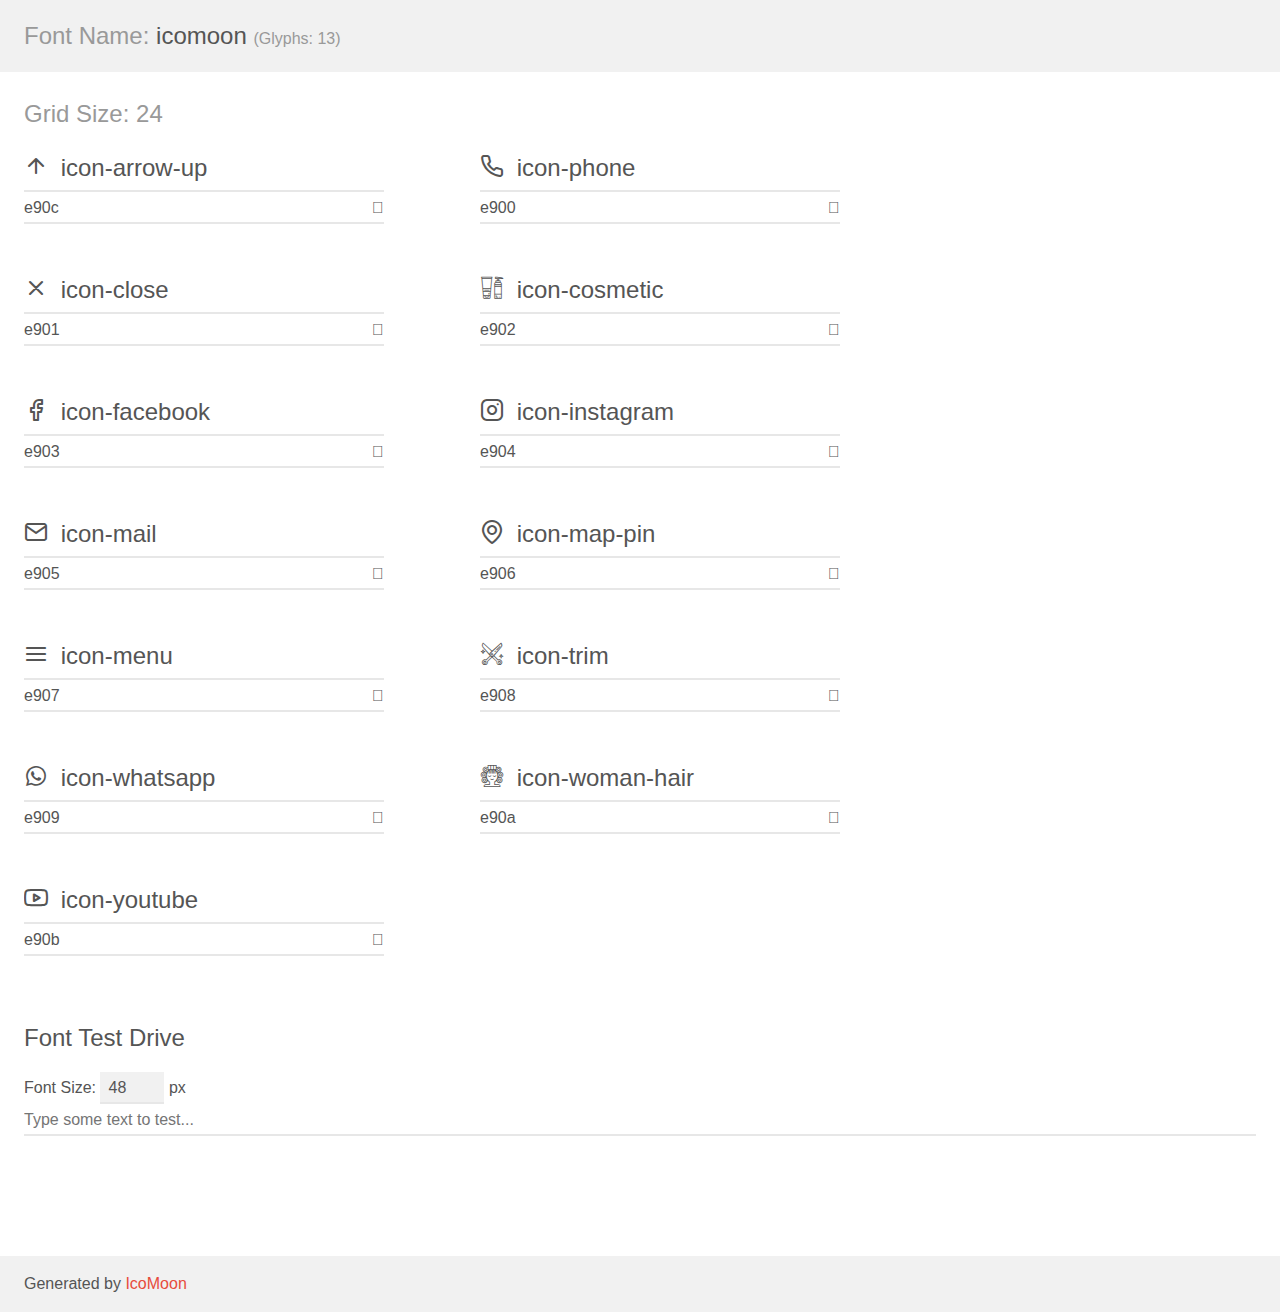
<file: assets/fonts/demo.html>
<!doctype html>
<html>
<head>
    <meta charset="utf-8">
    <title>IcoMoon Demo</title>
    <meta name="description" content="An Icon Font Generated By IcoMoon.io">
    <meta name="viewport" content="width=device-width, initial-scale=1">
    <link rel="stylesheet" href="demo-files/demo.css">
    <link rel="stylesheet" href="style.css"></head>
<body>
    <div class="bgc1 clearfix">
        <h1 class="mhmm mvm"><span class="fgc1">Font Name:</span> icomoon <small class="fgc1">(Glyphs:&nbsp;13)</small></h1>
    </div>
    <div class="clearfix mhl ptl">
        <h1 class="mvm mtn fgc1">Grid Size: 24</h1>
        <div class="glyph fs1">
            <div class="clearfix bshadow0 pbs">
                <span class="icon-arrow-up"></span>
                <span class="mls"> icon-arrow-up</span>
            </div>
            <fieldset class="fs0 size1of1 clearfix hidden-false">
                <input type="text" readonly value="e90c" class="unit size1of2" />
                <input type="text" maxlength="1" readonly value="&#xe90c;" class="unitRight size1of2 talign-right" />
            </fieldset>
            <div class="fs0 bshadow0 clearfix hidden-true">
                <span class="unit pvs fgc1">liga: </span>
                <input type="text" readonly value="" class="liga unitRight" />
            </div>
        </div>
        <div class="glyph fs1">
            <div class="clearfix bshadow0 pbs">
                <span class="icon-phone"></span>
                <span class="mls"> icon-phone</span>
            </div>
            <fieldset class="fs0 size1of1 clearfix hidden-false">
                <input type="text" readonly value="e900" class="unit size1of2" />
                <input type="text" maxlength="1" readonly value="&#xe900;" class="unitRight size1of2 talign-right" />
            </fieldset>
            <div class="fs0 bshadow0 clearfix hidden-true">
                <span class="unit pvs fgc1">liga: </span>
                <input type="text" readonly value="" class="liga unitRight" />
            </div>
        </div>
        <div class="glyph fs1">
            <div class="clearfix bshadow0 pbs">
                <span class="icon-close"></span>
                <span class="mls"> icon-close</span>
            </div>
            <fieldset class="fs0 size1of1 clearfix hidden-false">
                <input type="text" readonly value="e901" class="unit size1of2" />
                <input type="text" maxlength="1" readonly value="&#xe901;" class="unitRight size1of2 talign-right" />
            </fieldset>
            <div class="fs0 bshadow0 clearfix hidden-true">
                <span class="unit pvs fgc1">liga: </span>
                <input type="text" readonly value="" class="liga unitRight" />
            </div>
        </div>
        <div class="glyph fs1">
            <div class="clearfix bshadow0 pbs">
                <span class="icon-cosmetic"></span>
                <span class="mls"> icon-cosmetic</span>
            </div>
            <fieldset class="fs0 size1of1 clearfix hidden-false">
                <input type="text" readonly value="e902" class="unit size1of2" />
                <input type="text" maxlength="1" readonly value="&#xe902;" class="unitRight size1of2 talign-right" />
            </fieldset>
            <div class="fs0 bshadow0 clearfix hidden-true">
                <span class="unit pvs fgc1">liga: </span>
                <input type="text" readonly value="" class="liga unitRight" />
            </div>
        </div>
        <div class="glyph fs1">
            <div class="clearfix bshadow0 pbs">
                <span class="icon-facebook"></span>
                <span class="mls"> icon-facebook</span>
            </div>
            <fieldset class="fs0 size1of1 clearfix hidden-false">
                <input type="text" readonly value="e903" class="unit size1of2" />
                <input type="text" maxlength="1" readonly value="&#xe903;" class="unitRight size1of2 talign-right" />
            </fieldset>
            <div class="fs0 bshadow0 clearfix hidden-true">
                <span class="unit pvs fgc1">liga: </span>
                <input type="text" readonly value="" class="liga unitRight" />
            </div>
        </div>
        <div class="glyph fs1">
            <div class="clearfix bshadow0 pbs">
                <span class="icon-instagram"></span>
                <span class="mls"> icon-instagram</span>
            </div>
            <fieldset class="fs0 size1of1 clearfix hidden-false">
                <input type="text" readonly value="e904" class="unit size1of2" />
                <input type="text" maxlength="1" readonly value="&#xe904;" class="unitRight size1of2 talign-right" />
            </fieldset>
            <div class="fs0 bshadow0 clearfix hidden-true">
                <span class="unit pvs fgc1">liga: </span>
                <input type="text" readonly value="" class="liga unitRight" />
            </div>
        </div>
        <div class="glyph fs1">
            <div class="clearfix bshadow0 pbs">
                <span class="icon-mail"></span>
                <span class="mls"> icon-mail</span>
            </div>
            <fieldset class="fs0 size1of1 clearfix hidden-false">
                <input type="text" readonly value="e905" class="unit size1of2" />
                <input type="text" maxlength="1" readonly value="&#xe905;" class="unitRight size1of2 talign-right" />
            </fieldset>
            <div class="fs0 bshadow0 clearfix hidden-true">
                <span class="unit pvs fgc1">liga: </span>
                <input type="text" readonly value="" class="liga unitRight" />
            </div>
        </div>
        <div class="glyph fs1">
            <div class="clearfix bshadow0 pbs">
                <span class="icon-map-pin"></span>
                <span class="mls"> icon-map-pin</span>
            </div>
            <fieldset class="fs0 size1of1 clearfix hidden-false">
                <input type="text" readonly value="e906" class="unit size1of2" />
                <input type="text" maxlength="1" readonly value="&#xe906;" class="unitRight size1of2 talign-right" />
            </fieldset>
            <div class="fs0 bshadow0 clearfix hidden-true">
                <span class="unit pvs fgc1">liga: </span>
                <input type="text" readonly value="" class="liga unitRight" />
            </div>
        </div>
        <div class="glyph fs1">
            <div class="clearfix bshadow0 pbs">
                <span class="icon-menu"></span>
                <span class="mls"> icon-menu</span>
            </div>
            <fieldset class="fs0 size1of1 clearfix hidden-false">
                <input type="text" readonly value="e907" class="unit size1of2" />
                <input type="text" maxlength="1" readonly value="&#xe907;" class="unitRight size1of2 talign-right" />
            </fieldset>
            <div class="fs0 bshadow0 clearfix hidden-true">
                <span class="unit pvs fgc1">liga: </span>
                <input type="text" readonly value="" class="liga unitRight" />
            </div>
        </div>
        <div class="glyph fs1">
            <div class="clearfix bshadow0 pbs">
                <span class="icon-trim"></span>
                <span class="mls"> icon-trim</span>
            </div>
            <fieldset class="fs0 size1of1 clearfix hidden-false">
                <input type="text" readonly value="e908" class="unit size1of2" />
                <input type="text" maxlength="1" readonly value="&#xe908;" class="unitRight size1of2 talign-right" />
            </fieldset>
            <div class="fs0 bshadow0 clearfix hidden-true">
                <span class="unit pvs fgc1">liga: </span>
                <input type="text" readonly value="" class="liga unitRight" />
            </div>
        </div>
        <div class="glyph fs1">
            <div class="clearfix bshadow0 pbs">
                <span class="icon-whatsapp"></span>
                <span class="mls"> icon-whatsapp</span>
            </div>
            <fieldset class="fs0 size1of1 clearfix hidden-false">
                <input type="text" readonly value="e909" class="unit size1of2" />
                <input type="text" maxlength="1" readonly value="&#xe909;" class="unitRight size1of2 talign-right" />
            </fieldset>
            <div class="fs0 bshadow0 clearfix hidden-true">
                <span class="unit pvs fgc1">liga: </span>
                <input type="text" readonly value="" class="liga unitRight" />
            </div>
        </div>
        <div class="glyph fs1">
            <div class="clearfix bshadow0 pbs">
                <span class="icon-woman-hair"></span>
                <span class="mls"> icon-woman-hair</span>
            </div>
            <fieldset class="fs0 size1of1 clearfix hidden-false">
                <input type="text" readonly value="e90a" class="unit size1of2" />
                <input type="text" maxlength="1" readonly value="&#xe90a;" class="unitRight size1of2 talign-right" />
            </fieldset>
            <div class="fs0 bshadow0 clearfix hidden-true">
                <span class="unit pvs fgc1">liga: </span>
                <input type="text" readonly value="" class="liga unitRight" />
            </div>
        </div>
        <div class="glyph fs1">
            <div class="clearfix bshadow0 pbs">
                <span class="icon-youtube"></span>
                <span class="mls"> icon-youtube</span>
            </div>
            <fieldset class="fs0 size1of1 clearfix hidden-false">
                <input type="text" readonly value="e90b" class="unit size1of2" />
                <input type="text" maxlength="1" readonly value="&#xe90b;" class="unitRight size1of2 talign-right" />
            </fieldset>
            <div class="fs0 bshadow0 clearfix hidden-true">
                <span class="unit pvs fgc1">liga: </span>
                <input type="text" readonly value="" class="liga unitRight" />
            </div>
        </div>
    </div>

    <!--[if gt IE 8]><!-->
    <div class="mhl clearfix mbl">
        <h1>Font Test Drive</h1>
        <label>
            Font Size: <input id="fontSize" type="number" class="textbox0 mbm"
            min="8" value="48" />
            px
        </label>
        <input id="testText" type="text" class="phl size1of1 mvl"
        placeholder="Type some text to test..." value=""/>
        <div id="testDrive" class="icon-" style="font-family: icomoon">&nbsp;
        </div>
    </div>
    <!--<![endif]-->
    <div class="bgc1 clearfix">
        <p class="mhl">Generated by <a href="https://icomoon.io/app">IcoMoon</a></p>
    </div>

    <script src="demo-files/demo.js"></script>
</body>
</html>
</file>
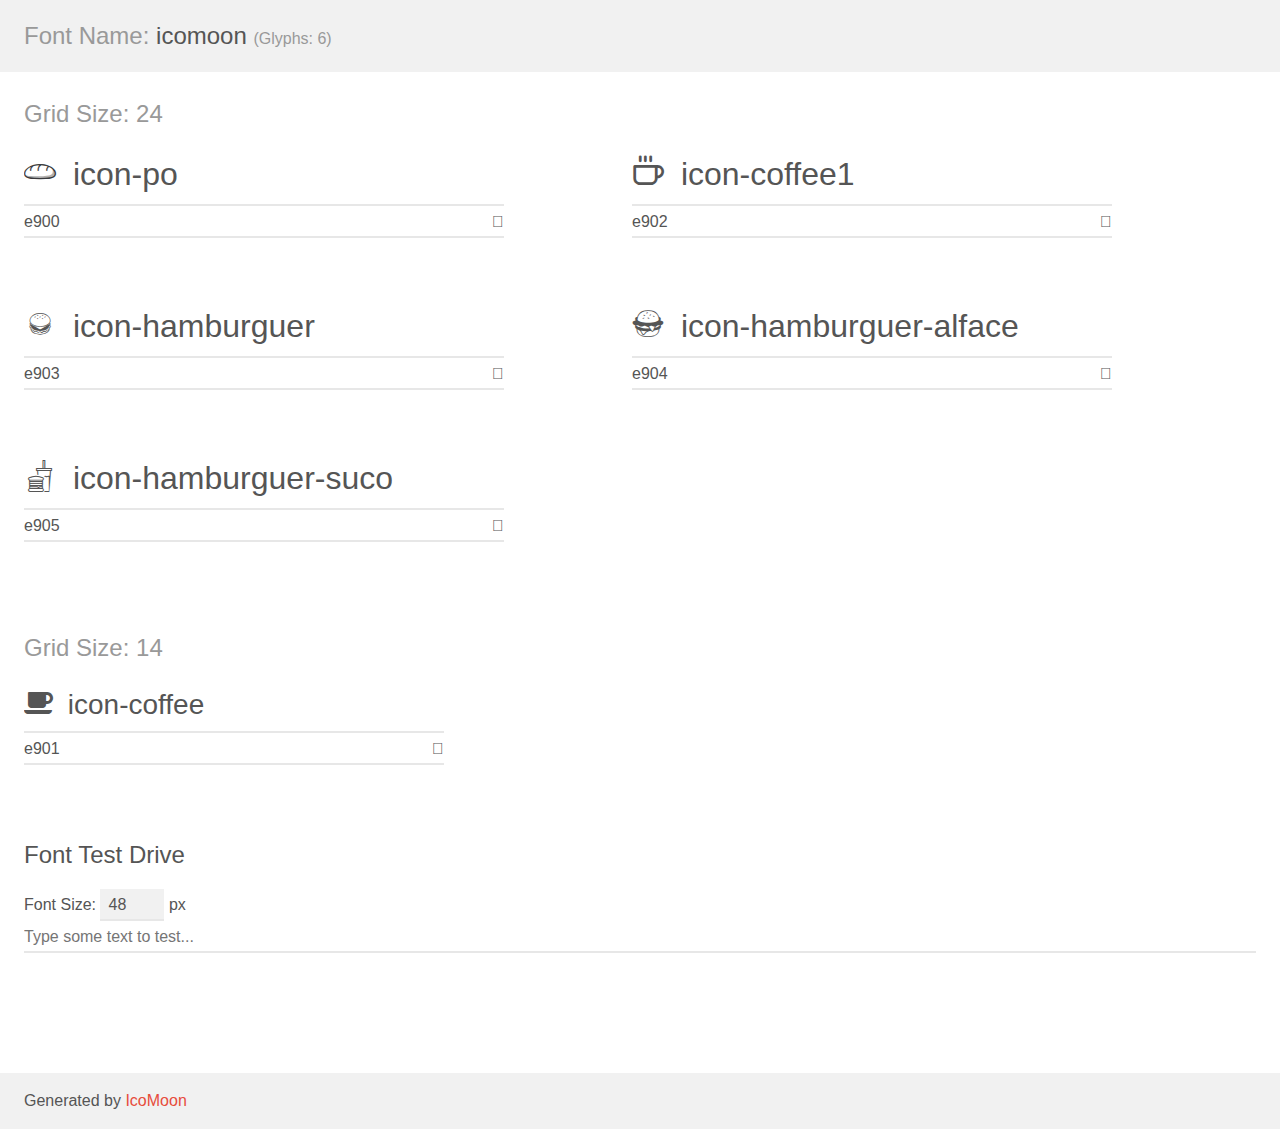
<file: assets/icomoon/demo.html>
<!doctype html>
<html>
<head>
    <meta charset="utf-8">
    <title>IcoMoon Demo</title>
    <meta name="description" content="An Icon Font Generated By IcoMoon.io">
    <meta name="viewport" content="width=device-width, initial-scale=1">
    <link rel="stylesheet" href="demo-files/demo.css">
    <link rel="stylesheet" href="style.css"></head>
<body>
    <div class="bgc1 clearfix">
        <h1 class="mhmm mvm"><span class="fgc1">Font Name:</span> icomoon <small class="fgc1">(Glyphs:&nbsp;6)</small></h1>
    </div>
    <div class="clearfix mhl ptl">
        <h1 class="mvm mtn fgc1">Grid Size: 24</h1>
        <div class="glyph fs1">
            <div class="clearfix bshadow0 pbs">
                <span class="icon-po"><span class="path1"></span><span class="path2"></span><span class="path3"></span></span>
                <span class="mls"> icon-po</span>
            </div>
            <fieldset class="fs0 size1of1 clearfix hidden-false">
                <input type="text" readonly value="e900" class="unit size1of2" />
                <input type="text" maxlength="1" readonly value="&#xe900;" class="unitRight size1of2 talign-right" />
            </fieldset>
            <div class="fs0 bshadow0 clearfix hidden-true">
                <span class="unit pvs fgc1">liga: </span>
                <input type="text" readonly value="" class="liga unitRight" />
            </div>
        </div>
        <div class="glyph fs1">
            <div class="clearfix bshadow0 pbs">
                <span class="icon-coffee1"></span>
                <span class="mls"> icon-coffee1</span>
            </div>
            <fieldset class="fs0 size1of1 clearfix hidden-false">
                <input type="text" readonly value="e902" class="unit size1of2" />
                <input type="text" maxlength="1" readonly value="&#xe902;" class="unitRight size1of2 talign-right" />
            </fieldset>
            <div class="fs0 bshadow0 clearfix hidden-true">
                <span class="unit pvs fgc1">liga: </span>
                <input type="text" readonly value="" class="liga unitRight" />
            </div>
        </div>
        <div class="glyph fs1">
            <div class="clearfix bshadow0 pbs">
                <span class="icon-hamburguer"></span>
                <span class="mls"> icon-hamburguer</span>
            </div>
            <fieldset class="fs0 size1of1 clearfix hidden-false">
                <input type="text" readonly value="e903" class="unit size1of2" />
                <input type="text" maxlength="1" readonly value="&#xe903;" class="unitRight size1of2 talign-right" />
            </fieldset>
            <div class="fs0 bshadow0 clearfix hidden-true">
                <span class="unit pvs fgc1">liga: </span>
                <input type="text" readonly value="" class="liga unitRight" />
            </div>
        </div>
        <div class="glyph fs1">
            <div class="clearfix bshadow0 pbs">
                <span class="icon-hamburguer-alface"></span>
                <span class="mls"> icon-hamburguer-alface</span>
            </div>
            <fieldset class="fs0 size1of1 clearfix hidden-false">
                <input type="text" readonly value="e904" class="unit size1of2" />
                <input type="text" maxlength="1" readonly value="&#xe904;" class="unitRight size1of2 talign-right" />
            </fieldset>
            <div class="fs0 bshadow0 clearfix hidden-true">
                <span class="unit pvs fgc1">liga: </span>
                <input type="text" readonly value="" class="liga unitRight" />
            </div>
        </div>
        <div class="glyph fs1">
            <div class="clearfix bshadow0 pbs">
                <span class="icon-hamburguer-suco"></span>
                <span class="mls"> icon-hamburguer-suco</span>
            </div>
            <fieldset class="fs0 size1of1 clearfix hidden-false">
                <input type="text" readonly value="e905" class="unit size1of2" />
                <input type="text" maxlength="1" readonly value="&#xe905;" class="unitRight size1of2 talign-right" />
            </fieldset>
            <div class="fs0 bshadow0 clearfix hidden-true">
                <span class="unit pvs fgc1">liga: </span>
                <input type="text" readonly value="" class="liga unitRight" />
            </div>
        </div>
    </div>
    <div class="clearfix mhl ptl">
        <h1 class="mvm mtn fgc1">Grid Size: 14</h1>
        <div class="glyph fs2">
            <div class="clearfix bshadow0 pbs">
                <span class="icon-coffee"></span>
                <span class="mls"> icon-coffee</span>
            </div>
            <fieldset class="fs0 size1of1 clearfix hidden-false">
                <input type="text" readonly value="e901" class="unit size1of2" />
                <input type="text" maxlength="1" readonly value="&#xe901;" class="unitRight size1of2 talign-right" />
            </fieldset>
            <div class="fs0 bshadow0 clearfix hidden-true">
                <span class="unit pvs fgc1">liga: </span>
                <input type="text" readonly value="" class="liga unitRight" />
            </div>
        </div>
    </div>

    <!--[if gt IE 8]><!-->
    <div class="mhl clearfix mbl">
        <h1>Font Test Drive</h1>
        <label>
            Font Size: <input id="fontSize" type="number" class="textbox0 mbm"
            min="8" value="48" />
            px
        </label>
        <input id="testText" type="text" class="phl size1of1 mvl"
        placeholder="Type some text to test..." value=""/>
        <div id="testDrive" class="icon-" style="font-family: icomoon">&nbsp;
        </div>
    </div>
    <!--<![endif]-->
    <div class="bgc1 clearfix">
        <p class="mhl">Generated by <a href="https://icomoon.io/app">IcoMoon</a></p>
    </div>

    <script src="demo-files/demo.js"></script>
</body>
</html>
</file>
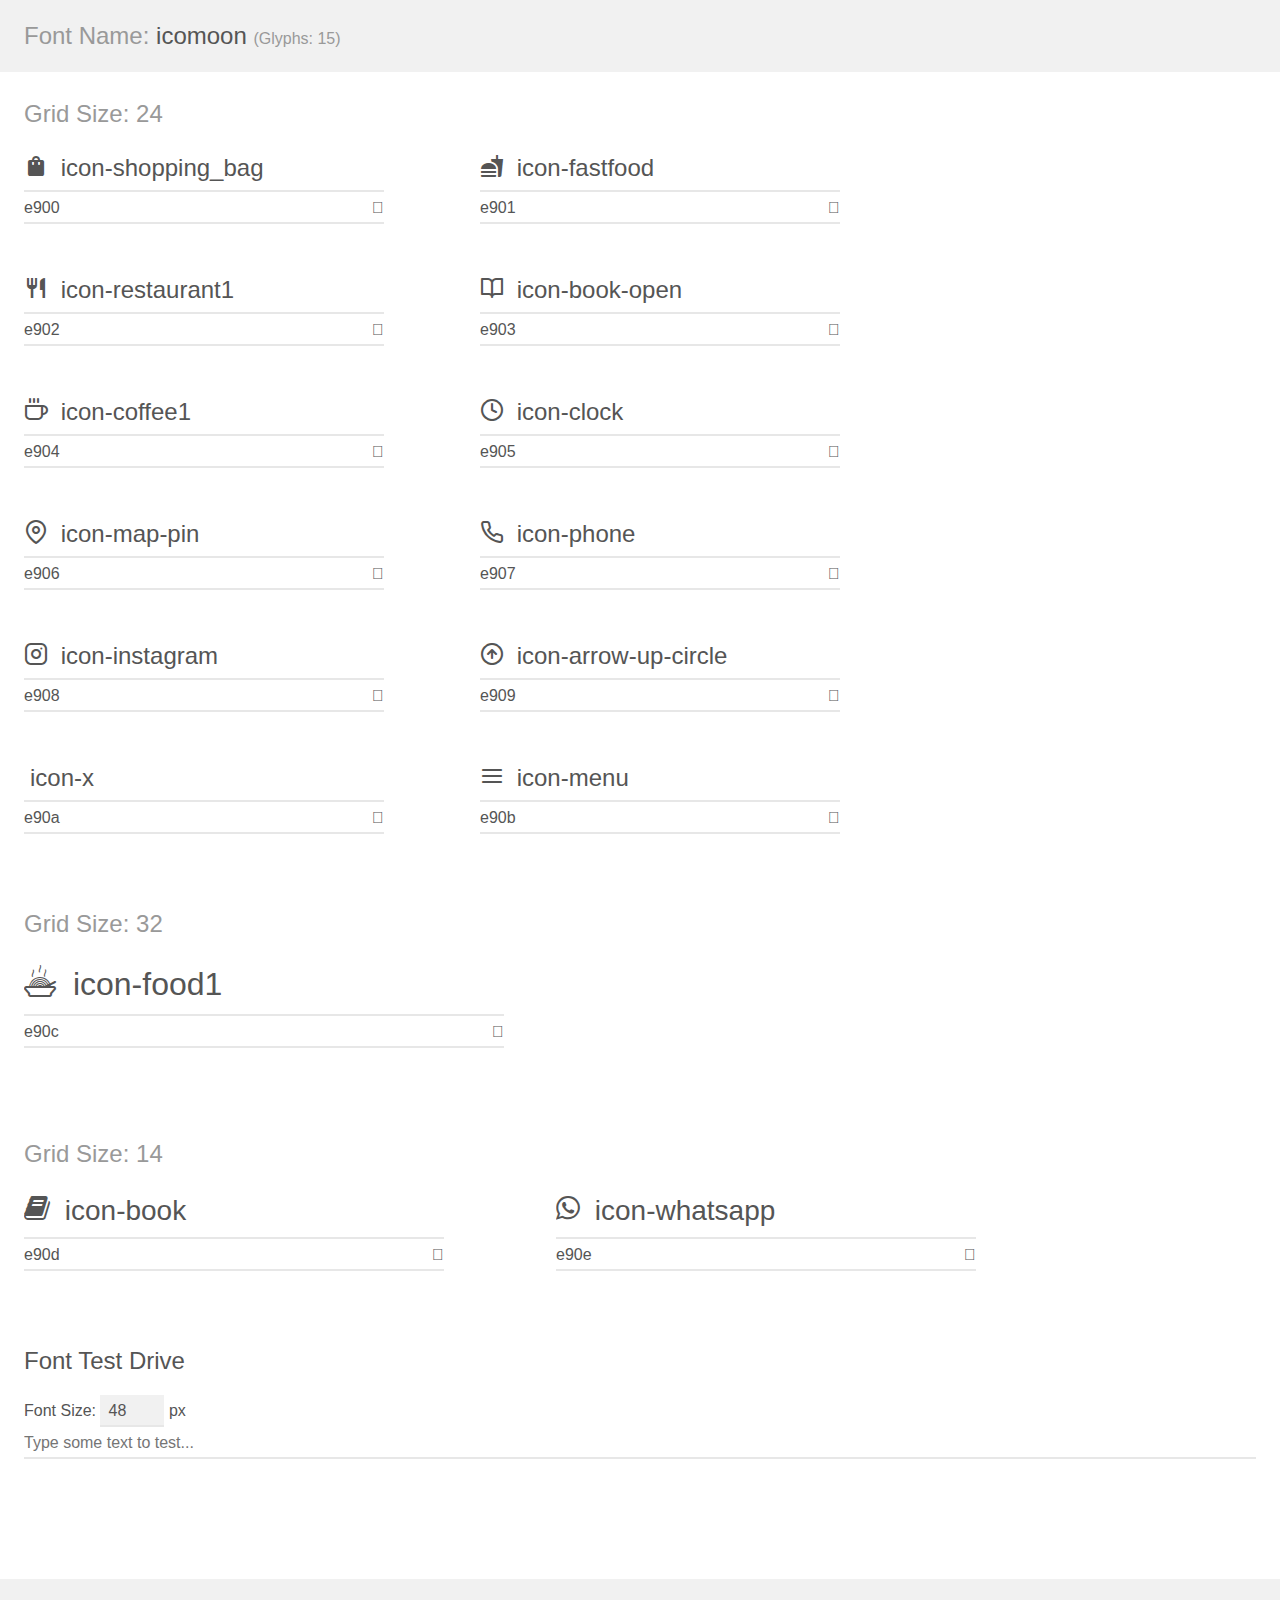
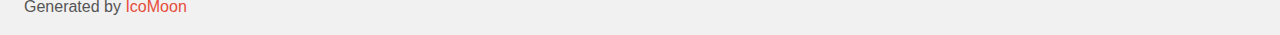
<file: assets/icomoon1/demo.html>
<!doctype html>
<html>
<head>
    <meta charset="utf-8">
    <title>IcoMoon Demo</title>
    <meta name="description" content="An Icon Font Generated By IcoMoon.io">
    <meta name="viewport" content="width=device-width, initial-scale=1">
    <link rel="stylesheet" href="demo-files/demo.css">
    <link rel="stylesheet" href="style.css"></head>
<body>
    <div class="bgc1 clearfix">
        <h1 class="mhmm mvm"><span class="fgc1">Font Name:</span> icomoon <small class="fgc1">(Glyphs:&nbsp;15)</small></h1>
    </div>
    <div class="clearfix mhl ptl">
        <h1 class="mvm mtn fgc1">Grid Size: 24</h1>
        <div class="glyph fs1">
            <div class="clearfix bshadow0 pbs">
                <span class="icon-shopping_bag"></span>
                <span class="mls"> icon-shopping_bag</span>
            </div>
            <fieldset class="fs0 size1of1 clearfix hidden-false">
                <input type="text" readonly value="e900" class="unit size1of2" />
                <input type="text" maxlength="1" readonly value="&#xe900;" class="unitRight size1of2 talign-right" />
            </fieldset>
            <div class="fs0 bshadow0 clearfix hidden-true">
                <span class="unit pvs fgc1">liga: </span>
                <input type="text" readonly value="" class="liga unitRight" />
            </div>
        </div>
        <div class="glyph fs1">
            <div class="clearfix bshadow0 pbs">
                <span class="icon-fastfood"></span>
                <span class="mls"> icon-fastfood</span>
            </div>
            <fieldset class="fs0 size1of1 clearfix hidden-false">
                <input type="text" readonly value="e901" class="unit size1of2" />
                <input type="text" maxlength="1" readonly value="&#xe901;" class="unitRight size1of2 talign-right" />
            </fieldset>
            <div class="fs0 bshadow0 clearfix hidden-true">
                <span class="unit pvs fgc1">liga: </span>
                <input type="text" readonly value="" class="liga unitRight" />
            </div>
        </div>
        <div class="glyph fs1">
            <div class="clearfix bshadow0 pbs">
                <span class="icon-restaurant1"></span>
                <span class="mls"> icon-restaurant1</span>
            </div>
            <fieldset class="fs0 size1of1 clearfix hidden-false">
                <input type="text" readonly value="e902" class="unit size1of2" />
                <input type="text" maxlength="1" readonly value="&#xe902;" class="unitRight size1of2 talign-right" />
            </fieldset>
            <div class="fs0 bshadow0 clearfix hidden-true">
                <span class="unit pvs fgc1">liga: </span>
                <input type="text" readonly value="" class="liga unitRight" />
            </div>
        </div>
        <div class="glyph fs1">
            <div class="clearfix bshadow0 pbs">
                <span class="icon-book-open"></span>
                <span class="mls"> icon-book-open</span>
            </div>
            <fieldset class="fs0 size1of1 clearfix hidden-false">
                <input type="text" readonly value="e903" class="unit size1of2" />
                <input type="text" maxlength="1" readonly value="&#xe903;" class="unitRight size1of2 talign-right" />
            </fieldset>
            <div class="fs0 bshadow0 clearfix hidden-true">
                <span class="unit pvs fgc1">liga: </span>
                <input type="text" readonly value="" class="liga unitRight" />
            </div>
        </div>
        <div class="glyph fs1">
            <div class="clearfix bshadow0 pbs">
                <span class="icon-coffee1"></span>
                <span class="mls"> icon-coffee1</span>
            </div>
            <fieldset class="fs0 size1of1 clearfix hidden-false">
                <input type="text" readonly value="e904" class="unit size1of2" />
                <input type="text" maxlength="1" readonly value="&#xe904;" class="unitRight size1of2 talign-right" />
            </fieldset>
            <div class="fs0 bshadow0 clearfix hidden-true">
                <span class="unit pvs fgc1">liga: </span>
                <input type="text" readonly value="" class="liga unitRight" />
            </div>
        </div>
        <div class="glyph fs1">
            <div class="clearfix bshadow0 pbs">
                <span class="icon-clock"></span>
                <span class="mls"> icon-clock</span>
            </div>
            <fieldset class="fs0 size1of1 clearfix hidden-false">
                <input type="text" readonly value="e905" class="unit size1of2" />
                <input type="text" maxlength="1" readonly value="&#xe905;" class="unitRight size1of2 talign-right" />
            </fieldset>
            <div class="fs0 bshadow0 clearfix hidden-true">
                <span class="unit pvs fgc1">liga: </span>
                <input type="text" readonly value="" class="liga unitRight" />
            </div>
        </div>
        <div class="glyph fs1">
            <div class="clearfix bshadow0 pbs">
                <span class="icon-map-pin"></span>
                <span class="mls"> icon-map-pin</span>
            </div>
            <fieldset class="fs0 size1of1 clearfix hidden-false">
                <input type="text" readonly value="e906" class="unit size1of2" />
                <input type="text" maxlength="1" readonly value="&#xe906;" class="unitRight size1of2 talign-right" />
            </fieldset>
            <div class="fs0 bshadow0 clearfix hidden-true">
                <span class="unit pvs fgc1">liga: </span>
                <input type="text" readonly value="" class="liga unitRight" />
            </div>
        </div>
        <div class="glyph fs1">
            <div class="clearfix bshadow0 pbs">
                <span class="icon-phone"></span>
                <span class="mls"> icon-phone</span>
            </div>
            <fieldset class="fs0 size1of1 clearfix hidden-false">
                <input type="text" readonly value="e907" class="unit size1of2" />
                <input type="text" maxlength="1" readonly value="&#xe907;" class="unitRight size1of2 talign-right" />
            </fieldset>
            <div class="fs0 bshadow0 clearfix hidden-true">
                <span class="unit pvs fgc1">liga: </span>
                <input type="text" readonly value="" class="liga unitRight" />
            </div>
        </div>
        <div class="glyph fs1">
            <div class="clearfix bshadow0 pbs">
                <span class="icon-instagram"></span>
                <span class="mls"> icon-instagram</span>
            </div>
            <fieldset class="fs0 size1of1 clearfix hidden-false">
                <input type="text" readonly value="e908" class="unit size1of2" />
                <input type="text" maxlength="1" readonly value="&#xe908;" class="unitRight size1of2 talign-right" />
            </fieldset>
            <div class="fs0 bshadow0 clearfix hidden-true">
                <span class="unit pvs fgc1">liga: </span>
                <input type="text" readonly value="" class="liga unitRight" />
            </div>
        </div>
        <div class="glyph fs1">
            <div class="clearfix bshadow0 pbs">
                <span class="icon-arrow-up-circle"></span>
                <span class="mls"> icon-arrow-up-circle</span>
            </div>
            <fieldset class="fs0 size1of1 clearfix hidden-false">
                <input type="text" readonly value="e909" class="unit size1of2" />
                <input type="text" maxlength="1" readonly value="&#xe909;" class="unitRight size1of2 talign-right" />
            </fieldset>
            <div class="fs0 bshadow0 clearfix hidden-true">
                <span class="unit pvs fgc1">liga: </span>
                <input type="text" readonly value="" class="liga unitRight" />
            </div>
        </div>
        <div class="glyph fs1">
            <div class="clearfix bshadow0 pbs">
                <span class="icon-x"></span>
                <span class="mls"> icon-x</span>
            </div>
            <fieldset class="fs0 size1of1 clearfix hidden-false">
                <input type="text" readonly value="e90a" class="unit size1of2" />
                <input type="text" maxlength="1" readonly value="&#xe90a;" class="unitRight size1of2 talign-right" />
            </fieldset>
            <div class="fs0 bshadow0 clearfix hidden-true">
                <span class="unit pvs fgc1">liga: </span>
                <input type="text" readonly value="" class="liga unitRight" />
            </div>
        </div>
        <div class="glyph fs1">
            <div class="clearfix bshadow0 pbs">
                <span class="icon-menu"></span>
                <span class="mls"> icon-menu</span>
            </div>
            <fieldset class="fs0 size1of1 clearfix hidden-false">
                <input type="text" readonly value="e90b" class="unit size1of2" />
                <input type="text" maxlength="1" readonly value="&#xe90b;" class="unitRight size1of2 talign-right" />
            </fieldset>
            <div class="fs0 bshadow0 clearfix hidden-true">
                <span class="unit pvs fgc1">liga: </span>
                <input type="text" readonly value="" class="liga unitRight" />
            </div>
        </div>
    </div>
    <div class="clearfix mhl ptl">
        <h1 class="mvm mtn fgc1">Grid Size: 32</h1>
        <div class="glyph fs2">
            <div class="clearfix bshadow0 pbs">
                <span class="icon-food1"></span>
                <span class="mls"> icon-food1</span>
            </div>
            <fieldset class="fs0 size1of1 clearfix hidden-false">
                <input type="text" readonly value="e90c" class="unit size1of2" />
                <input type="text" maxlength="1" readonly value="&#xe90c;" class="unitRight size1of2 talign-right" />
            </fieldset>
            <div class="fs0 bshadow0 clearfix hidden-true">
                <span class="unit pvs fgc1">liga: </span>
                <input type="text" readonly value="" class="liga unitRight" />
            </div>
        </div>
    </div>
    <div class="clearfix mhl ptl">
        <h1 class="mvm mtn fgc1">Grid Size: 14</h1>
        <div class="glyph fs3">
            <div class="clearfix bshadow0 pbs">
                <span class="icon-book"></span>
                <span class="mls"> icon-book</span>
            </div>
            <fieldset class="fs0 size1of1 clearfix hidden-false">
                <input type="text" readonly value="e90d" class="unit size1of2" />
                <input type="text" maxlength="1" readonly value="&#xe90d;" class="unitRight size1of2 talign-right" />
            </fieldset>
            <div class="fs0 bshadow0 clearfix hidden-true">
                <span class="unit pvs fgc1">liga: </span>
                <input type="text" readonly value="" class="liga unitRight" />
            </div>
        </div>
        <div class="glyph fs3">
            <div class="clearfix bshadow0 pbs">
                <span class="icon-whatsapp"></span>
                <span class="mls"> icon-whatsapp</span>
            </div>
            <fieldset class="fs0 size1of1 clearfix hidden-false">
                <input type="text" readonly value="e90e" class="unit size1of2" />
                <input type="text" maxlength="1" readonly value="&#xe90e;" class="unitRight size1of2 talign-right" />
            </fieldset>
            <div class="fs0 bshadow0 clearfix hidden-true">
                <span class="unit pvs fgc1">liga: </span>
                <input type="text" readonly value="" class="liga unitRight" />
            </div>
        </div>
    </div>

    <!--[if gt IE 8]><!-->
    <div class="mhl clearfix mbl">
        <h1>Font Test Drive</h1>
        <label>
            Font Size: <input id="fontSize" type="number" class="textbox0 mbm"
            min="8" value="48" />
            px
        </label>
        <input id="testText" type="text" class="phl size1of1 mvl"
        placeholder="Type some text to test..." value=""/>
        <div id="testDrive" class="icon-" style="font-family: icomoon">&nbsp;
        </div>
    </div>
    <!--<![endif]-->
    <div class="bgc1 clearfix">
        <p class="mhl">Generated by <a href="https://icomoon.io/app">IcoMoon</a></p>
    </div>

    <script src="demo-files/demo.js"></script>
</body>
</html>
</file>
<file: assets/fonts/demo-files/demo.css>
body {
  padding: 0;
  margin: 0;
  font-family: sans-serif;
  font-size: 1em;
  line-height: 1.5;
  color: #555;
  background: #fff;
}
h1 {
  font-size: 1.5em;
  font-weight: normal;
}
small {
  font-size: .66666667em;
}
a {
  color: #e74c3c;
  text-decoration: none;
}
a:hover, a:focus {
  box-shadow: 0 1px #e74c3c;
}
.bshadow0, input {
  box-shadow: inset 0 -2px #e7e7e7;
}
input:hover {
  box-shadow: inset 0 -2px #ccc;
}
input, fieldset {
  font-family: sans-serif;
  font-size: 1em;
  margin: 0;
  padding: 0;
  border: 0;
}
input {
  color: inherit;
  line-height: 1.5;
  height: 1.5em;
  padding: .25em 0;
}
input:focus {
  outline: none;
  box-shadow: inset 0 -2px #449fdb;
}
.glyph {
  font-size: 16px;
  width: 15em;
  padding-bottom: 1em;
  margin-right: 4em;
  margin-bottom: 1em;
  float: left;
  overflow: hidden;
}
.liga {
  width: 80%;
  width: calc(100% - 2.5em);
}
.talign-right {
  text-align: right;
}
.talign-center {
  text-align: center;
}
.bgc1 {
  background: #f1f1f1;
}
.fgc1 {
  color: #999;
}
.fgc0 {
  color: #000;
}
p {
  margin-top: 1em;
  margin-bottom: 1em;
}
.mvm {
  margin-top: .75em;
  margin-bottom: .75em;
}
.mtn {
  margin-top: 0;
}
.mtl, .mal {
  margin-top: 1.5em;
}
.mbl, .mal {
  margin-bottom: 1.5em;
}
.mal, .mhl {
  margin-left: 1.5em;
  margin-right: 1.5em;
}
.mhmm {
  margin-left: 1em;
  margin-right: 1em;
}
.mls {
  margin-left: .25em;
}
.ptl {
  padding-top: 1.5em;
}
.pbs, .pvs {
  padding-bottom: .25em;
}
.pvs, .pts {
  padding-top: .25em;
}
.unit {
  float: left;
}
.unitRight {
  float: right;
}
.size1of2 {
  width: 50%;
}
.size1of1 {
  width: 100%;
}
.clearfix:before, .clearfix:after {
  content: " ";
  display: table;
}
.clearfix:after {
  clear: both;
}
.hidden-true {
  display: none;
}
.textbox0 {
  width: 3em;
  background: #f1f1f1;
  padding: .25em .5em;
  line-height: 1.5;
  height: 1.5em;
}
#testDrive {
  display: block;
  padding-top: 24px;
  line-height: 1.5;
}
.fs0 {
  font-size: 16px;
}
.fs1 {
  font-size: 24px;
}
</file>
<file: assets/fonts/style.css>
@font-face {
  font-family: 'icomoon';
  src: url('fonts/icomoon.eot?pb82g0');
  src: url('fonts/icomoon.eot?pb82g0#iefix') format('embedded-opentype'),
    url('fonts/icomoon.ttf?pb82g0') format('truetype'),
    url('fonts/icomoon.woff?pb82g0') format('woff'),
    url('fonts/icomoon.svg?pb82g0#icomoon') format('svg');
  font-family: 'icomoon';
  src: url('fonts/icomoon.eot?q6wbwv');
  src: url('fonts/icomoon.eot?q6wbwv#iefix') format('embedded-opentype'),
    url('fonts/icomoon.ttf?q6wbwv') format('truetype'),
    url('fonts/icomoon.woff?q6wbwv') format('woff'),
    url('fonts/icomoon.svg?q6wbwv#icomoon') format('svg');
  font-weight: normal;
  font-style: normal;
  font-display: block;
}

[class^='icon-'],
[class*=' icon-'] {
  /* use !important to prevent issues with browser extensions that change fonts */
  font-family: 'icomoon' !important;
  speak: never;
  font-style: normal;
  font-weight: normal;
  font-variant: normal;
  text-transform: none;
  line-height: 1;

  /* Better Font Rendering =========== */
  -webkit-font-smoothing: antialiased;
  -moz-osx-font-smoothing: grayscale;
}

.icon-arrow-up:before {
  content: '\e90c';
}
.icon-phone:before {
  content: '\e900';
}
.icon-close:before {
  content: '\e901';
}
.icon-cosmetic:before {
  content: '\e902';
}
.icon-facebook:before {
  content: '\e903';
}
.icon-instagram:before {
  content: '\e904';
}
.icon-mail:before {
  content: '\e905';
}
.icon-map-pin:before {
  content: '\e906';
}
.icon-menu:before {
  content: '\e907';
}
.icon-trim:before {
  content: '\e908';
}
.icon-whatsapp:before {
  content: '\e909';
}
.icon-woman-hair:before {
  content: '\e90a';
}
.icon-youtube:before {
  content: '\e90b';
}

.icon-po .path1:before {
  content: '\e900';
  color: rgb(255, 255, 255);
}
.icon-po .path2:before {
  content: '\e906';
  margin-left: -1em;
  color: rgb(1, 2, 2);
  opacity: 0.3;
}
.icon-po .path3:before {
  content: '\e907';
  margin-left: -1em;
  color: rgb(62, 62, 65);
}
.icon-coffee1:before {
  content: '\e902';
}
.icon-hamburguer:before {
  content: '\e903';
}
.icon-hamburguer-alface:before {
  content: '\e904';
}
.icon-hamburguer-suco:before {
  content: '\e905';
}
.icon-coffee:before {
  content: '\e901';
}
</file>
<file: assets/icomoon/demo-files/demo.css>
body {
  padding: 0;
  margin: 0;
  font-family: sans-serif;
  font-size: 1em;
  line-height: 1.5;
  color: #555;
  background: #fff;
}
h1 {
  font-size: 1.5em;
  font-weight: normal;
}
small {
  font-size: .66666667em;
}
a {
  color: #e74c3c;
  text-decoration: none;
}
a:hover, a:focus {
  box-shadow: 0 1px #e74c3c;
}
.bshadow0, input {
  box-shadow: inset 0 -2px #e7e7e7;
}
input:hover {
  box-shadow: inset 0 -2px #ccc;
}
input, fieldset {
  font-family: sans-serif;
  font-size: 1em;
  margin: 0;
  padding: 0;
  border: 0;
}
input {
  color: inherit;
  line-height: 1.5;
  height: 1.5em;
  padding: .25em 0;
}
input:focus {
  outline: none;
  box-shadow: inset 0 -2px #449fdb;
}
.glyph {
  font-size: 16px;
  width: 15em;
  padding-bottom: 1em;
  margin-right: 4em;
  margin-bottom: 1em;
  float: left;
  overflow: hidden;
}
.liga {
  width: 80%;
  width: calc(100% - 2.5em);
}
.talign-right {
  text-align: right;
}
.talign-center {
  text-align: center;
}
.bgc1 {
  background: #f1f1f1;
}
.fgc1 {
  color: #999;
}
.fgc0 {
  color: #000;
}
p {
  margin-top: 1em;
  margin-bottom: 1em;
}
.mvm {
  margin-top: .75em;
  margin-bottom: .75em;
}
.mtn {
  margin-top: 0;
}
.mtl, .mal {
  margin-top: 1.5em;
}
.mbl, .mal {
  margin-bottom: 1.5em;
}
.mal, .mhl {
  margin-left: 1.5em;
  margin-right: 1.5em;
}
.mhmm {
  margin-left: 1em;
  margin-right: 1em;
}
.mls {
  margin-left: .25em;
}
.ptl {
  padding-top: 1.5em;
}
.pbs, .pvs {
  padding-bottom: .25em;
}
.pvs, .pts {
  padding-top: .25em;
}
.unit {
  float: left;
}
.unitRight {
  float: right;
}
.size1of2 {
  width: 50%;
}
.size1of1 {
  width: 100%;
}
.clearfix:before, .clearfix:after {
  content: " ";
  display: table;
}
.clearfix:after {
  clear: both;
}
.hidden-true {
  display: none;
}
.textbox0 {
  width: 3em;
  background: #f1f1f1;
  padding: .25em .5em;
  line-height: 1.5;
  height: 1.5em;
}
#testDrive {
  display: block;
  padding-top: 24px;
  line-height: 1.5;
}
.fs0 {
  font-size: 16px;
}
.fs1 {
  font-size: 32px;
}
.fs2 {
  font-size: 28px;
}
</file>
<file: assets/icomoon/style.css>
@font-face {
  font-family: 'icomoon';
  src:  url('fonts/icomoon.eot?q6wbwv');
  src:  url('fonts/icomoon.eot?q6wbwv#iefix') format('embedded-opentype'),
    url('fonts/icomoon.ttf?q6wbwv') format('truetype'),
    url('fonts/icomoon.woff?q6wbwv') format('woff'),
    url('fonts/icomoon.svg?q6wbwv#icomoon') format('svg');
  font-weight: normal;
  font-style: normal;
  font-display: block;
}

[class^="icon-"], [class*=" icon-"] {
  /* use !important to prevent issues with browser extensions that change fonts */
  font-family: 'icomoon' !important;
  speak: never;
  font-style: normal;
  font-weight: normal;
  font-variant: normal;
  text-transform: none;
  line-height: 1;

  /* Better Font Rendering =========== */
  -webkit-font-smoothing: antialiased;
  -moz-osx-font-smoothing: grayscale;
}

.icon-po .path1:before {
  content: "\e900";
  color: rgb(255, 255, 255);
}
.icon-po .path2:before {
  content: "\e906";
  margin-left: -1em;
  color: rgb(1, 2, 2);
  opacity: 0.3;
}
.icon-po .path3:before {
  content: "\e907";
  margin-left: -1em;
  color: rgb(62, 62, 65);
}
.icon-coffee1:before {
  content: "\e902";
}
.icon-hamburguer:before {
  content: "\e903";
}
.icon-hamburguer-alface:before {
  content: "\e904";
}
.icon-hamburguer-suco:before {
  content: "\e905";
}
.icon-coffee:before {
  content: "\e901";
}
</file>
<file: assets/icomoon1/demo-files/demo.css>
body {
  padding: 0;
  margin: 0;
  font-family: sans-serif;
  font-size: 1em;
  line-height: 1.5;
  color: #555;
  background: #fff;
}
h1 {
  font-size: 1.5em;
  font-weight: normal;
}
small {
  font-size: .66666667em;
}
a {
  color: #e74c3c;
  text-decoration: none;
}
a:hover, a:focus {
  box-shadow: 0 1px #e74c3c;
}
.bshadow0, input {
  box-shadow: inset 0 -2px #e7e7e7;
}
input:hover {
  box-shadow: inset 0 -2px #ccc;
}
input, fieldset {
  font-family: sans-serif;
  font-size: 1em;
  margin: 0;
  padding: 0;
  border: 0;
}
input {
  color: inherit;
  line-height: 1.5;
  height: 1.5em;
  padding: .25em 0;
}
input:focus {
  outline: none;
  box-shadow: inset 0 -2px #449fdb;
}
.glyph {
  font-size: 16px;
  width: 15em;
  padding-bottom: 1em;
  margin-right: 4em;
  margin-bottom: 1em;
  float: left;
  overflow: hidden;
}
.liga {
  width: 80%;
  width: calc(100% - 2.5em);
}
.talign-right {
  text-align: right;
}
.talign-center {
  text-align: center;
}
.bgc1 {
  background: #f1f1f1;
}
.fgc1 {
  color: #999;
}
.fgc0 {
  color: #000;
}
p {
  margin-top: 1em;
  margin-bottom: 1em;
}
.mvm {
  margin-top: .75em;
  margin-bottom: .75em;
}
.mtn {
  margin-top: 0;
}
.mtl, .mal {
  margin-top: 1.5em;
}
.mbl, .mal {
  margin-bottom: 1.5em;
}
.mal, .mhl {
  margin-left: 1.5em;
  margin-right: 1.5em;
}
.mhmm {
  margin-left: 1em;
  margin-right: 1em;
}
.mls {
  margin-left: .25em;
}
.ptl {
  padding-top: 1.5em;
}
.pbs, .pvs {
  padding-bottom: .25em;
}
.pvs, .pts {
  padding-top: .25em;
}
.unit {
  float: left;
}
.unitRight {
  float: right;
}
.size1of2 {
  width: 50%;
}
.size1of1 {
  width: 100%;
}
.clearfix:before, .clearfix:after {
  content: " ";
  display: table;
}
.clearfix:after {
  clear: both;
}
.hidden-true {
  display: none;
}
.textbox0 {
  width: 3em;
  background: #f1f1f1;
  padding: .25em .5em;
  line-height: 1.5;
  height: 1.5em;
}
#testDrive {
  display: block;
  padding-top: 24px;
  line-height: 1.5;
}
.fs0 {
  font-size: 16px;
}
.fs1 {
  font-size: 24px;
}
.fs2 {
  font-size: 32px;
}
.fs3 {
  font-size: 28px;
}
</file>
<file: assets/icomoon1/style.css>
@font-face {
  font-family: 'icomoon';
  src: url('fonts/icomoon.eot?n5vu95');
  src: url('fonts/icomoon.eot?n5vu95#iefix') format('embedded-opentype'),
    url('fonts/icomoon.ttf?n5vu95') format('truetype'),
    url('fonts/icomoon.woff?n5vu95') format('woff'),
    url('fonts/icomoon.svg?n5vu95#icomoon') format('svg');
  font-weight: normal;
  font-style: normal;
  font-display: block;
}

[class^='icon-'],
[class*=' icon-'] {
  /* use !important to prevent issues with browser extensions that change fonts */
  font-family: 'icomoon' !important;
  speak: never;
  font-style: normal;
  font-weight: normal;
  font-variant: normal;
  text-transform: none;
  line-height: 1;

  /* Better Font Rendering =========== */
  -webkit-font-smoothing: antialiased;
  -moz-osx-font-smoothing: grayscale;
}

.icon-shopping_bag:before {
  content: '\e900';
}
.icon-fastfood:before {
  content: '\e901';
}
.icon-restaurant1:before {
  content: '\e902';
}
.icon-book-open:before {
  content: '\e903';
}
.icon-coffee1:before {
  content: '\e904';
}
.icon-clock:before {
  content: '\e905';
}
.icon-map-pin:before {
  content: '\e906';
}
.icon-phone:before {
  content: '\e907';
}
.icon-instagram:before {
  content: '\e908';
}
.icon-arrow-up-circle:before {
  content: '\e909';
}
.icon-close:before {
  content: '\e90a';
}
.icon-menu:before {
  content: '\e90b';
}
.icon-food1:before {
  content: '\e90c';
}
.icon-book:before {
  content: '\e90d';
}
.icon-whatsapp:before {
  content: '\e90e';
}
</file>
